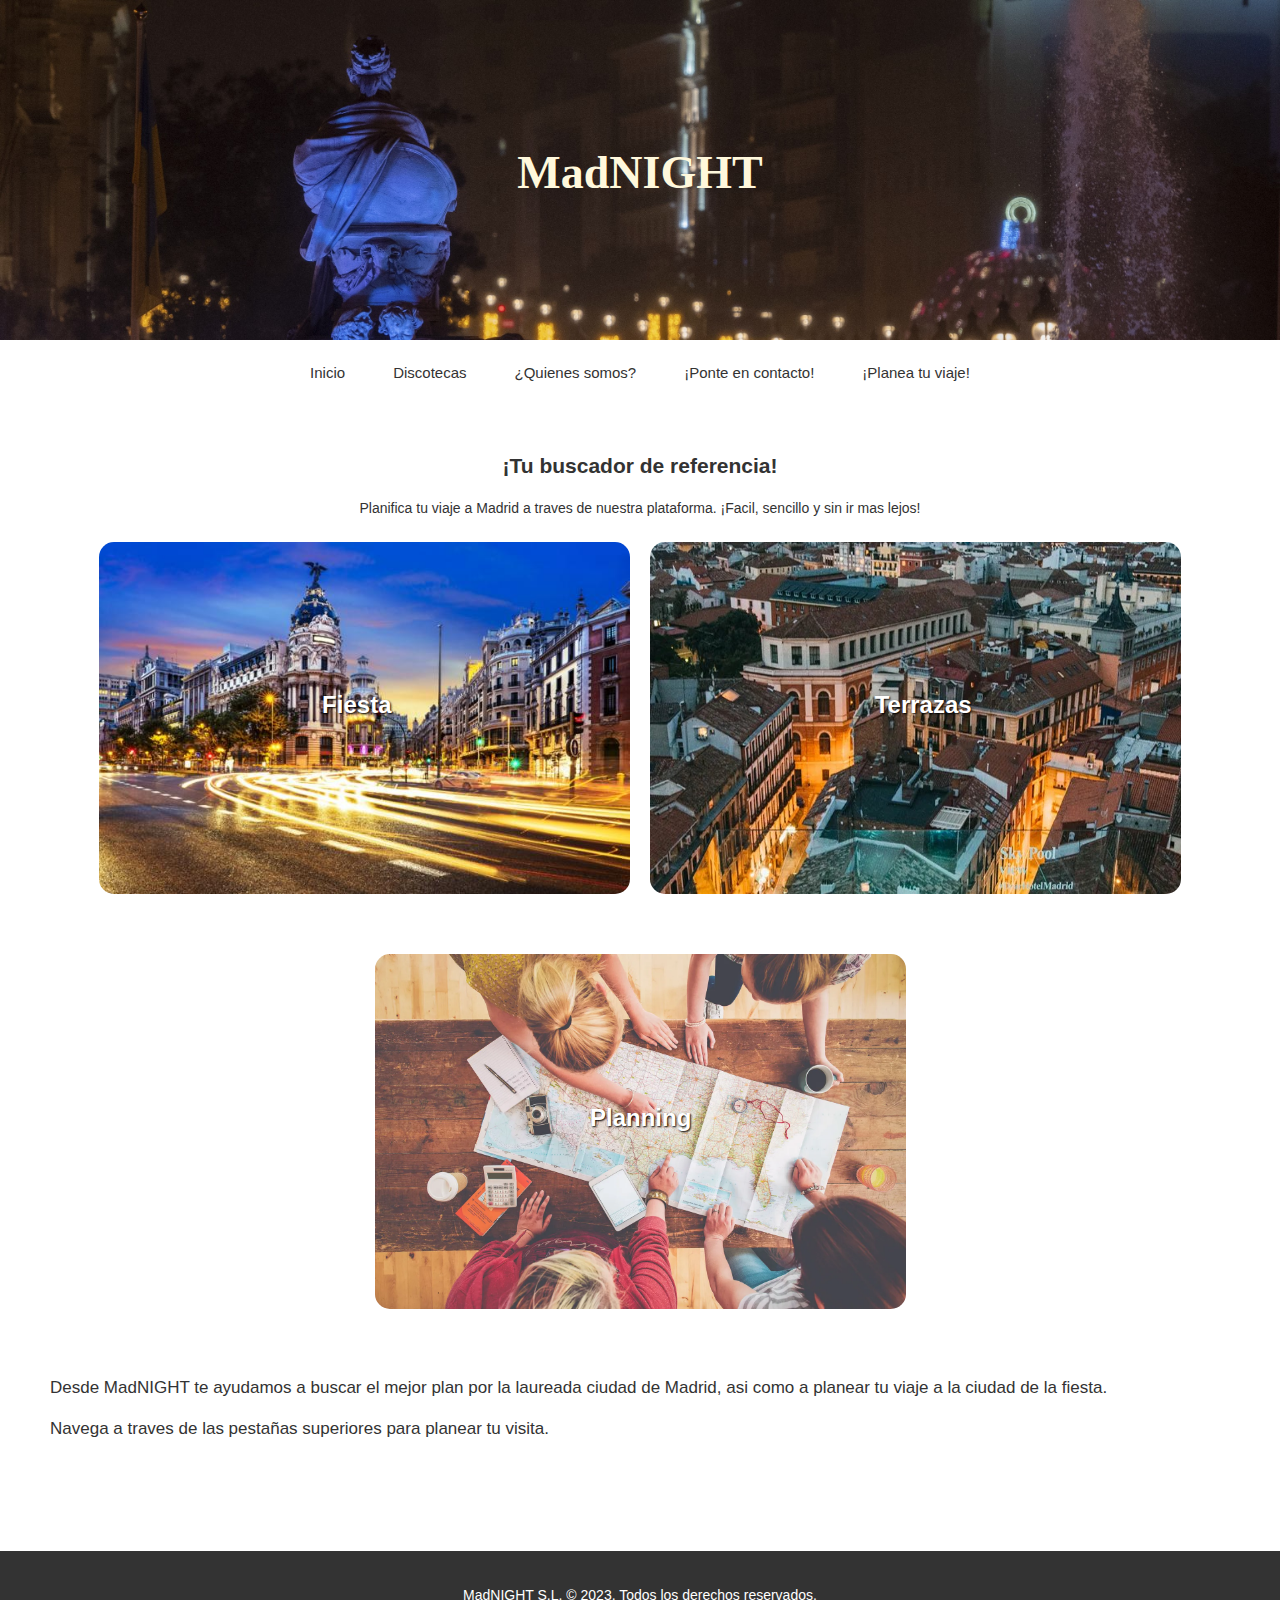
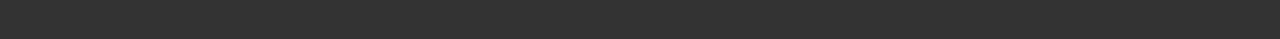
<file: index.html>
<!DOCTYPE html>
<html>
  <head>
    <title>MadNIGHT</title>
    <link rel="stylesheet" type="text/css" href="styles.css">
    <script src="script.js"></script>
  </head>
  <body>
    <header>
      <div class="image">
        <img src="noche1.jpg">
        <div class="image-title">
          <h1>MadNIGHT</h1>
        </div>
      </div>
    </header>
    <nav class="main_menu" >
      <ul>
        <li><a href="index.html">Inicio</a></li>
        <li><a href="discotecas.html">Discotecas</a></li>
        <li><a href="aboutus.html">¿Quienes somos?</a></li>
        <li><a href="contactus.html">¡Ponte en contacto!</a></li>
        <li><a href="planning.html">¡Planea tu viaje!</a></li>
      </ul>
    </nav>
    <div id="bienvenida">
      <main>
        <div class="cuerpo_ppal">
          <div class="texto_main">
            <h2>¡Tu buscador de referencia!</h2>
            <p>Planifica tu viaje a Madrid a traves de nuestra plataforma. ¡Facil, sencillo y sin ir mas lejos!</p>
          </div>
          <div class="zona_imagenes">
            <img src="noche2.jpg"><a href="discotecas.html"><h3 id="img1">Fiesta</h3></a>
            <img src="terraza.jpg"><a href="terrazas.html"><h3 id="img2">Terrazas</h3></a>
          </div>
          <br>
          <br>
          <div class="zona_imagenes">
            <img src="planning.png"><a href="planning.html"><h3 id="img7">Planning</h3></a>
          </div>

          <br>
          <br>
          <div class="texto2">
            <p>Desde MadNIGHT te ayudamos a buscar el mejor plan por la 
              laureada ciudad de Madrid, asi como a planear tu viaje a la ciudad de la fiesta. 
            </p>
            <p>
              Navega a traves de las pestañas superiores para planear tu visita.  
            </p>
          </div>
        </div>
      </main>
    </div>
    <br>
    <br>
    <br>
    <footer>
      <div class="content">
        <p>MadNIGHT S.L.  © 2023. Todos los derechos reservados.</p>
      </div>
    </footer>
  </body>
</html>
</file>
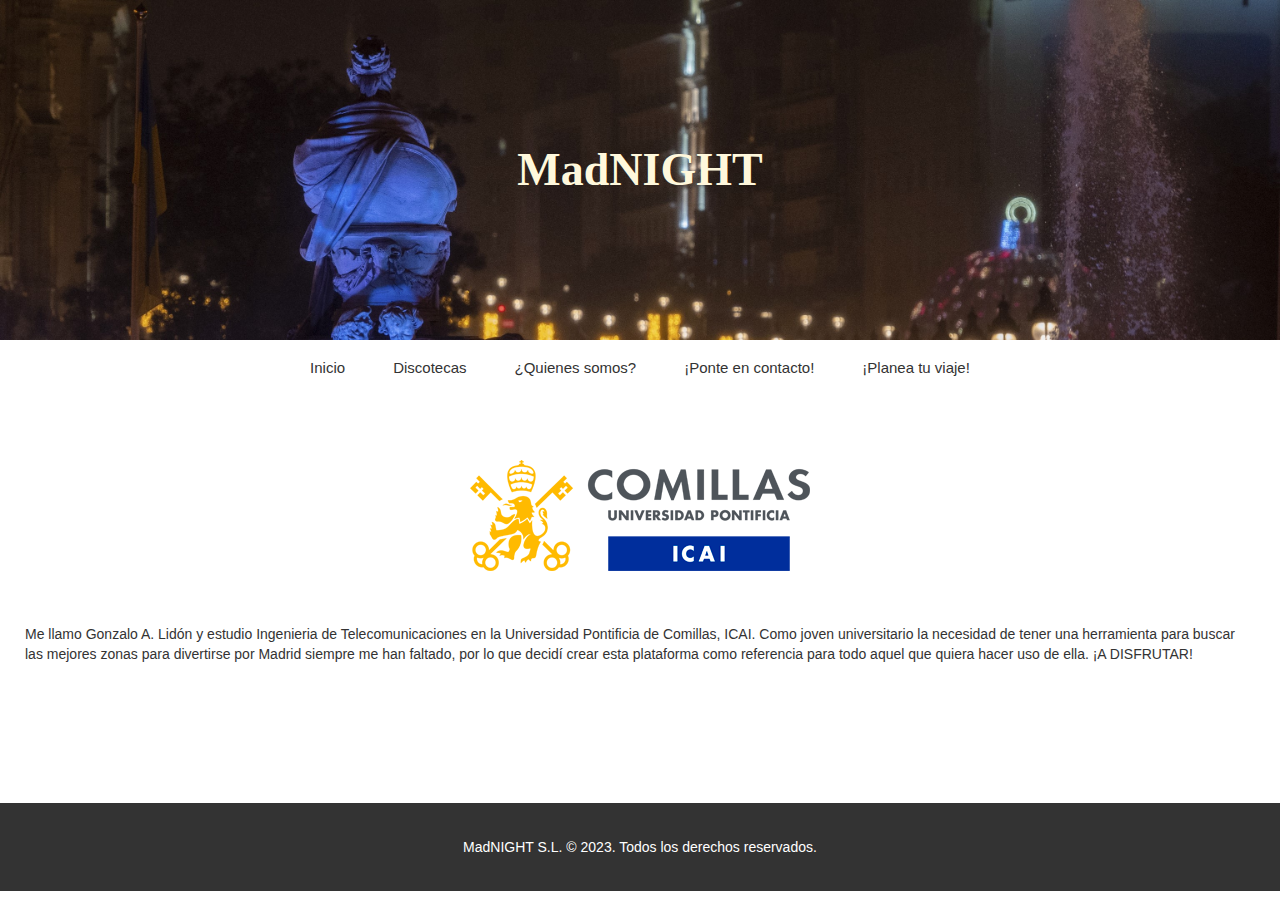
<file: aboutus.html>
<html>
  <head>
    <title>MadNIGHT</title>
    <link rel="stylesheet" type="text/css" href="styles.css">
    <script src="script.js"></script>
  </head>
  <body>
    <header>
      <div class="image">
        <img src="noche1.jpg">
        <div class="image-title">
          <h1>MadNIGHT</h1>
        </div>
      </div>
    </header>
    <nav class="main_menu" >
      <ul>
        <li><a href="index.html">Inicio</a></li>
        <li><a href="discotecas.html">Discotecas</a></li>
        <li><a href="aboutus.html">¿Quienes somos?</a></li>
        <li><a href="contactus.html">¡Ponte en contacto!</a></li>
        <li><a href="planning.html">¡Planea tu viaje!</a></li>
      </ul>
    </nav>
    <main class="disco">
        <div class="texto_main"><img src="icai.png"></div>
        <div class="main">
            <p>Me llamo Gonzalo A. Lidón y estudio Ingenieria de Telecomunicaciones en la Universidad Pontificia de Comillas, ICAI. Como joven universitario 
                la necesidad de tener una herramienta para buscar las mejores zonas para divertirse por Madrid
                siempre me han faltado, por lo que decidí crear esta plataforma como referencia para todo aquel que quiera
                hacer uso de ella. ¡A DISFRUTAR!
            </p>
            
            <br>

            <br>
            <br>
        
            <br>
            <br>
          </main>

            <footer>
              <div class="content">
                <p>MadNIGHT S.L.  © 2023. Todos los derechos reservados.</p>
              </div>
            </footer>
        </div>
  </body>
</html>
</file>
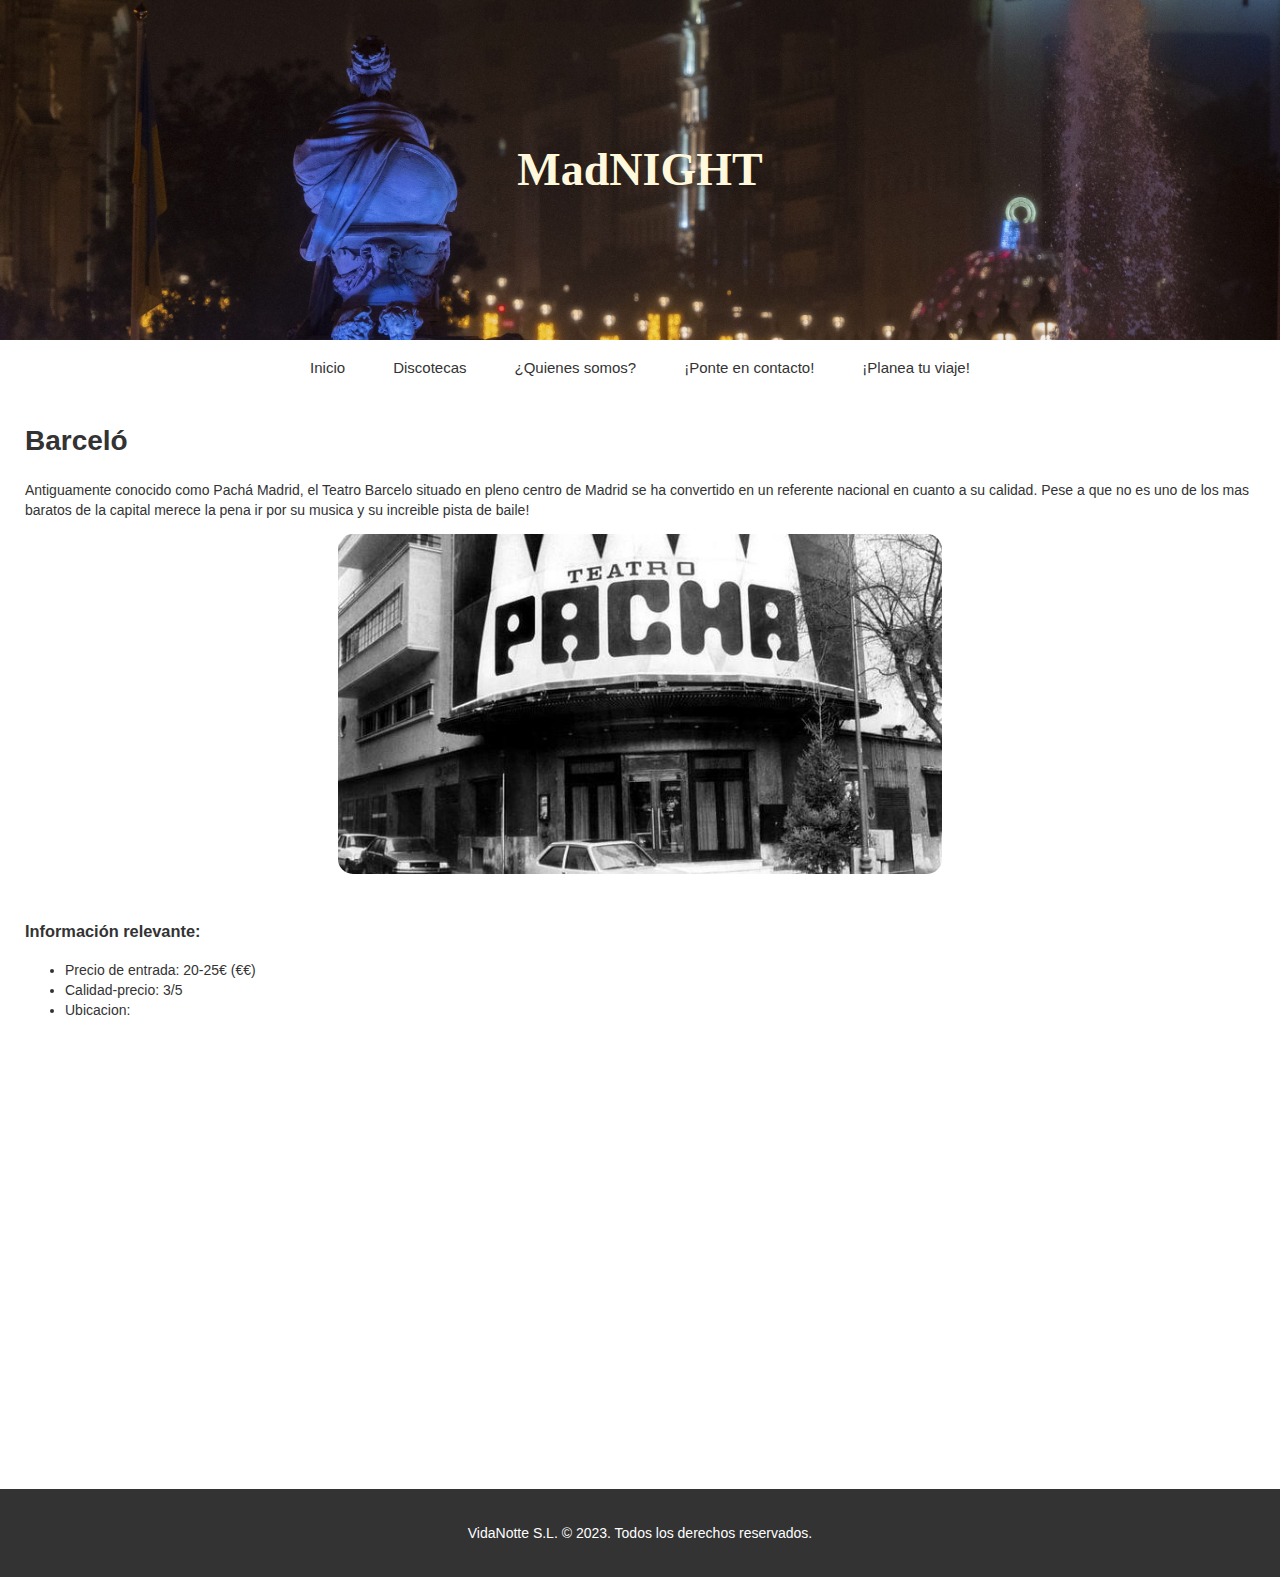
<file: barcelo.html>
<html>
  <head>
    <title>MadNIGHT</title>
    <link rel="stylesheet" type="text/css" href="styles.css">
    <script src="script.js"></script>
  </head>
  <body>
    <header>
      <div class="image">
        <img src="noche1.jpg">
        <div class="image-title">
          <h1>MadNIGHT</h1>
        </div>
      </div>
    </header>
    <nav class="main_menu" >
      <ul>
        <li><a href="index.html">Inicio</a></li>
        <li><a href="discotecas.html">Discotecas</a></li>
        <li><a href="aboutus.html">¿Quienes somos?</a></li>
        <li><a href="contactus.html">¡Ponte en contacto!</a></li>
        <li><a href="planning.html">¡Planea tu viaje!</a></li>
      </ul>
    </nav>
    <main class="disco">
        <h1 id="barcelo">Barceló</h1>
        <div class="main">
            <p>Antiguamente conocido como Pachá Madrid, el Teatro Barcelo situado en pleno centro de Madrid
                se ha convertido en un referente nacional en cuanto a su calidad. Pese a que no es uno de los mas
                baratos de la capital merece la pena ir por su musica y su increible pista de baile!
            </p>
            <div class="texto_main"><img src="pacha.jpg"></div>
            <br>
            <h3>Información relevante:</h3>
            <ul>
                <li>Precio de entrada: 20-25€ (€€)</li>
                <li>Calidad-precio: 3/5</li>
                <li>Ubicacion:</li>
            </ul>
            <iframe src="https://www.google.com/maps/embed?pb=!1m18!1m12!1m3!1d2116.8249153500674!2d-3.7008780876147975!3d40.42688021018905!2m3!1f0!2f0!3f0!3m2!1i1024!2i768!4f13.1!3m3!1m2!1s0xd4228890c479503%3A0x7a731def889d4532!2sBarcel%C3%B3%20Theatre!5e0!3m2!1sen!2ses!4v1676812765055!5m2!1sen!2ses" width="400" height="300" style="border:0;" allowfullscreen="" loading="lazy" referrerpolicy="no-referrer-when-downgrade"></iframe>
        </div>
    </main>
    <br>
    <br>
    <br>
    <footer>
        <div class="content">
            <p>VidaNotte S.L.  © 2023. Todos los derechos reservados.</p>
        </div>
    </footer>
  </body>
</html>
</file>
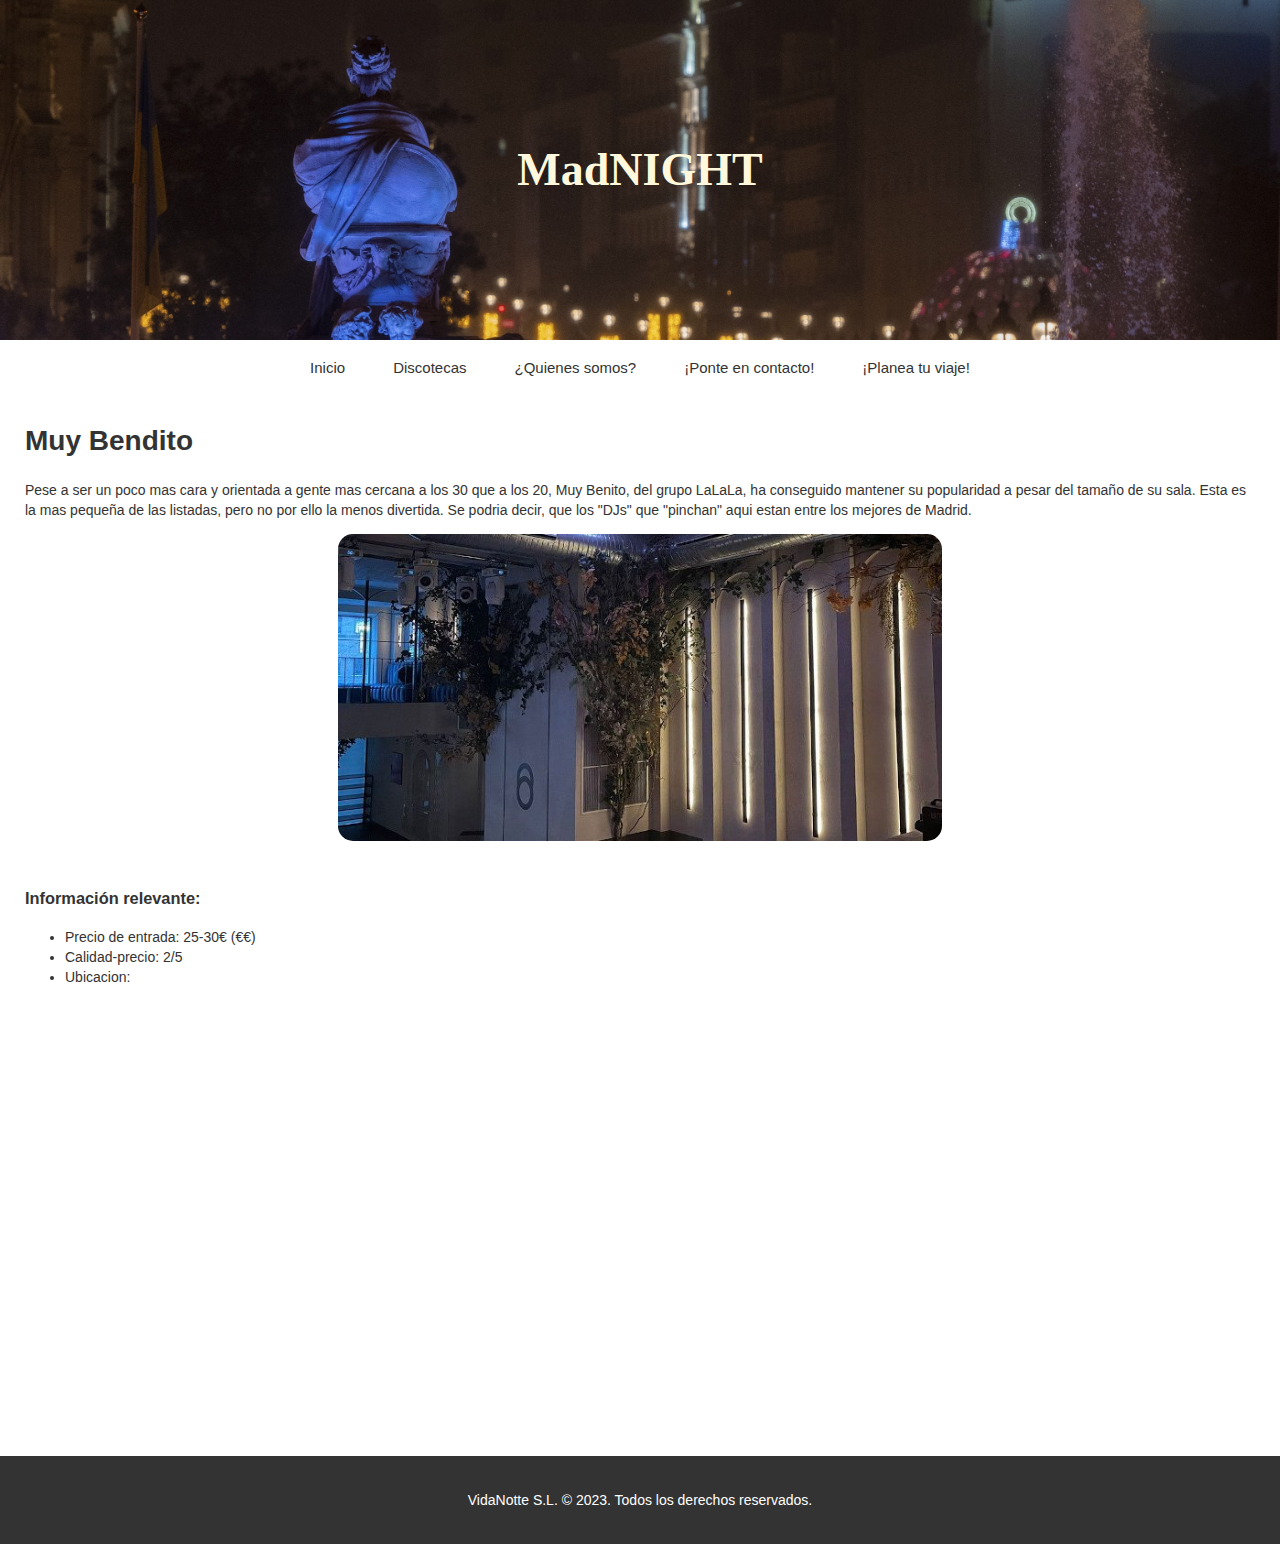
<file: bendito.html>
<html>
  <head>
    <title>MadNIGHT</title>
    <link rel="stylesheet" type="text/css" href="styles.css">
    <script src="script.js"></script>
  </head>
  <body>
    <header>
      <div class="image">
        <img src="noche1.jpg">
        <div class="image-title">
          <h1>MadNIGHT</h1>
        </div>
      </div>
    </header>
    <nav class="main_menu" >
      <ul>
        <li><a href="index.html">Inicio</a></li>
        <li><a href="discotecas.html">Discotecas</a></li>
        <li><a href="aboutus.html">¿Quienes somos?</a></li>
        <li><a href="contactus.html">¡Ponte en contacto!</a></li>
        <li><a href="planning.html">¡Planea tu viaje!</a></li>
      </ul>
    </nav>
    <main class="disco">
        <h1 id="barcelo">Muy Bendito</h1>
        <div class="main">
            <p>Pese a ser un poco mas cara y orientada a gente mas cercana a los 30 que a los 20, 
                Muy Benito, del grupo LaLaLa, ha conseguido mantener su popularidad a pesar del tamaño de su sala.
                Esta es la mas pequeña de las listadas, pero no por ello la menos divertida. Se podria decir, que
                los "DJs" que "pinchan" aqui estan entre los mejores de Madrid.
            </p>
            <div class="texto_main"><img src="bendito2.jpg"></div>
            <br>
            <h3>Información relevante:</h3>
            <ul>
                <li>Precio de entrada: 25-30€ (€€)</li>
                <li>Calidad-precio: 2/5</li>
                <li>Ubicacion:</li>
            </ul>
            <iframe src="https://www.google.com/maps/embed?pb=!1m18!1m12!1m3!1d3036.918640681306!2d-3.683189573261282!3d40.432800413356475!2m3!1f0!2f0!3f0!3m2!1i1024!2i768!4f13.1!3m3!1m2!1s0xd4229b7bafb9609%3A0x5e6b7299c10743f6!2sMuy%20Bendito!5e0!3m2!1sen!2ses!4v1676820484685!5m2!1sen!2ses" width="400" height="300" style="border:0;" allowfullscreen="" loading="lazy" referrerpolicy="no-referrer-when-downgrade"></iframe>
        </div>
    </main>
    <br>
    <br>
    <br>
    <footer>
        <div class="content">
            <p>VidaNotte S.L.  © 2023. Todos los derechos reservados.</p>
        </div>
    </footer>
  </body>
</html>
</file>
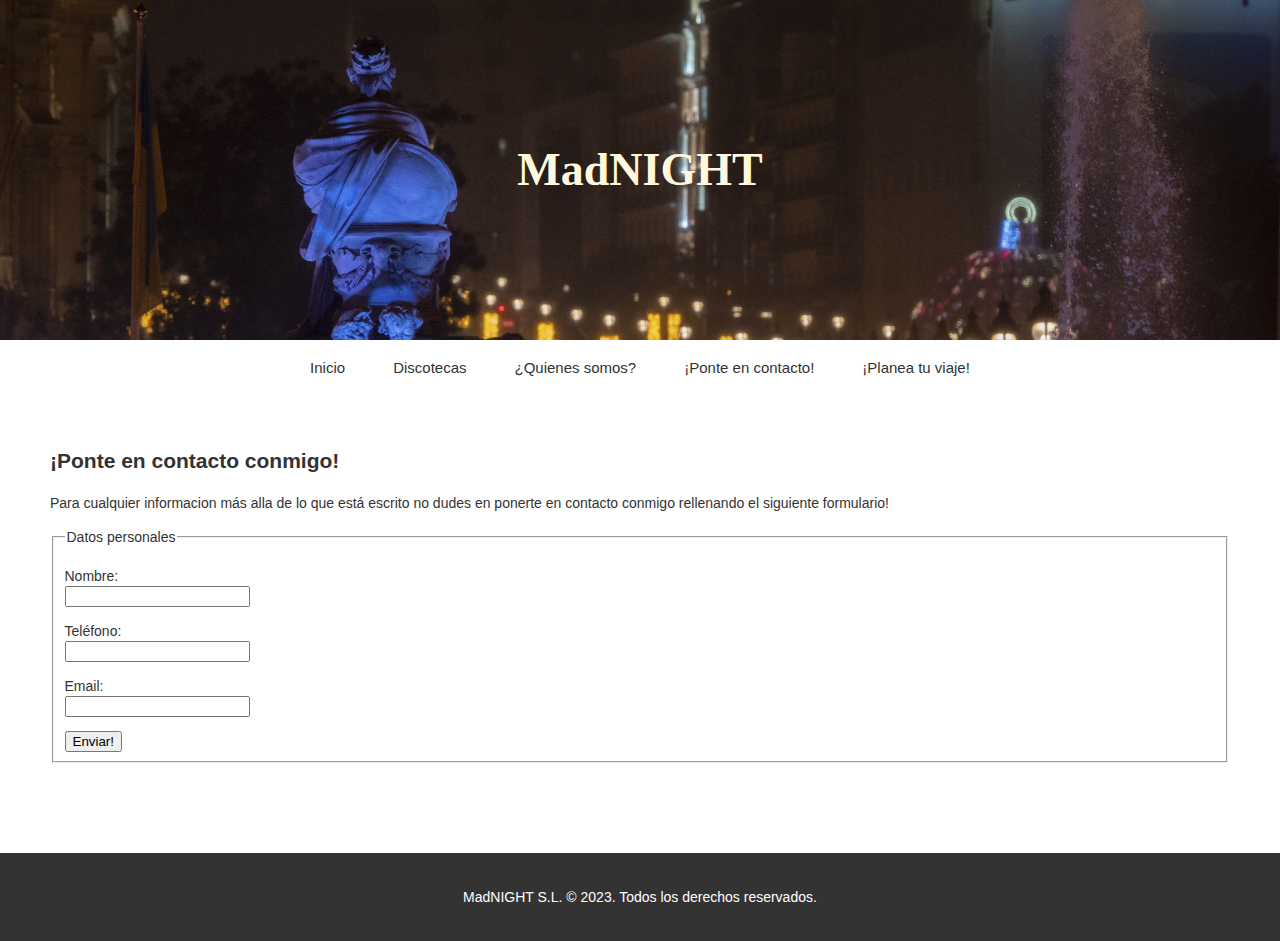
<file: contactus.html>
<html>
  <head>
    <title>MadNIGHT</title>
    <link rel="stylesheet" type="text/css" href="styles.css">
    <script src="script.js"></script>
  </head>
  <body>
    <header>
      <div class="image">
        <img src="noche1.jpg">
        <div class="image-title">
          <h1>MadNIGHT</h1>
        </div>
      </div>
    </header>
    <nav class="main_menu" >
      <ul>
        <li><a href="index.html">Inicio</a></li>
        <li><a href="discotecas.html">Discotecas</a></li>
        <li><a href="aboutus.html">¿Quienes somos?</a></li>
        <li><a href="contactus.html">¡Ponte en contacto!</a></li>
        <li><a href="planning.html">¡Planea tu viaje!</a></li>
      </ul>
    </nav>
    <main>
        <div class="cuerpo_ppal">
            <h2>¡Ponte en contacto conmigo!</h2>
            <p>Para cualquier informacion más alla de lo que está escrito no dudes en ponerte en contacto conmigo rellenando el siguiente formulario!</p>
        <form action="gracias.html" method="get o post">
            <fieldset>
            <legend>Datos personales</legend>
            <p>
            <label for="name_id">Nombre:</label><br>
            <input type="text" id="fname" name="fname" required><br>
            </p>
            <p>
            <label for="phone_id">Teléfono:</label><br>
            <input type="number" required>
            </p>
            <p>
            <label for="email_id">Email:</label><br>
            <input type="email" required>
            </p>
            <input type="submit" value="Enviar!" />
            </fieldset>
        </form>
    </div>
</main>
  </body>
  <br>
  <br>
  <footer>
    <div class="content">
      <p>MadNIGHT S.L.  © 2023. Todos los derechos reservados.</p>
    </div>
  </footer>
</html>
</file>
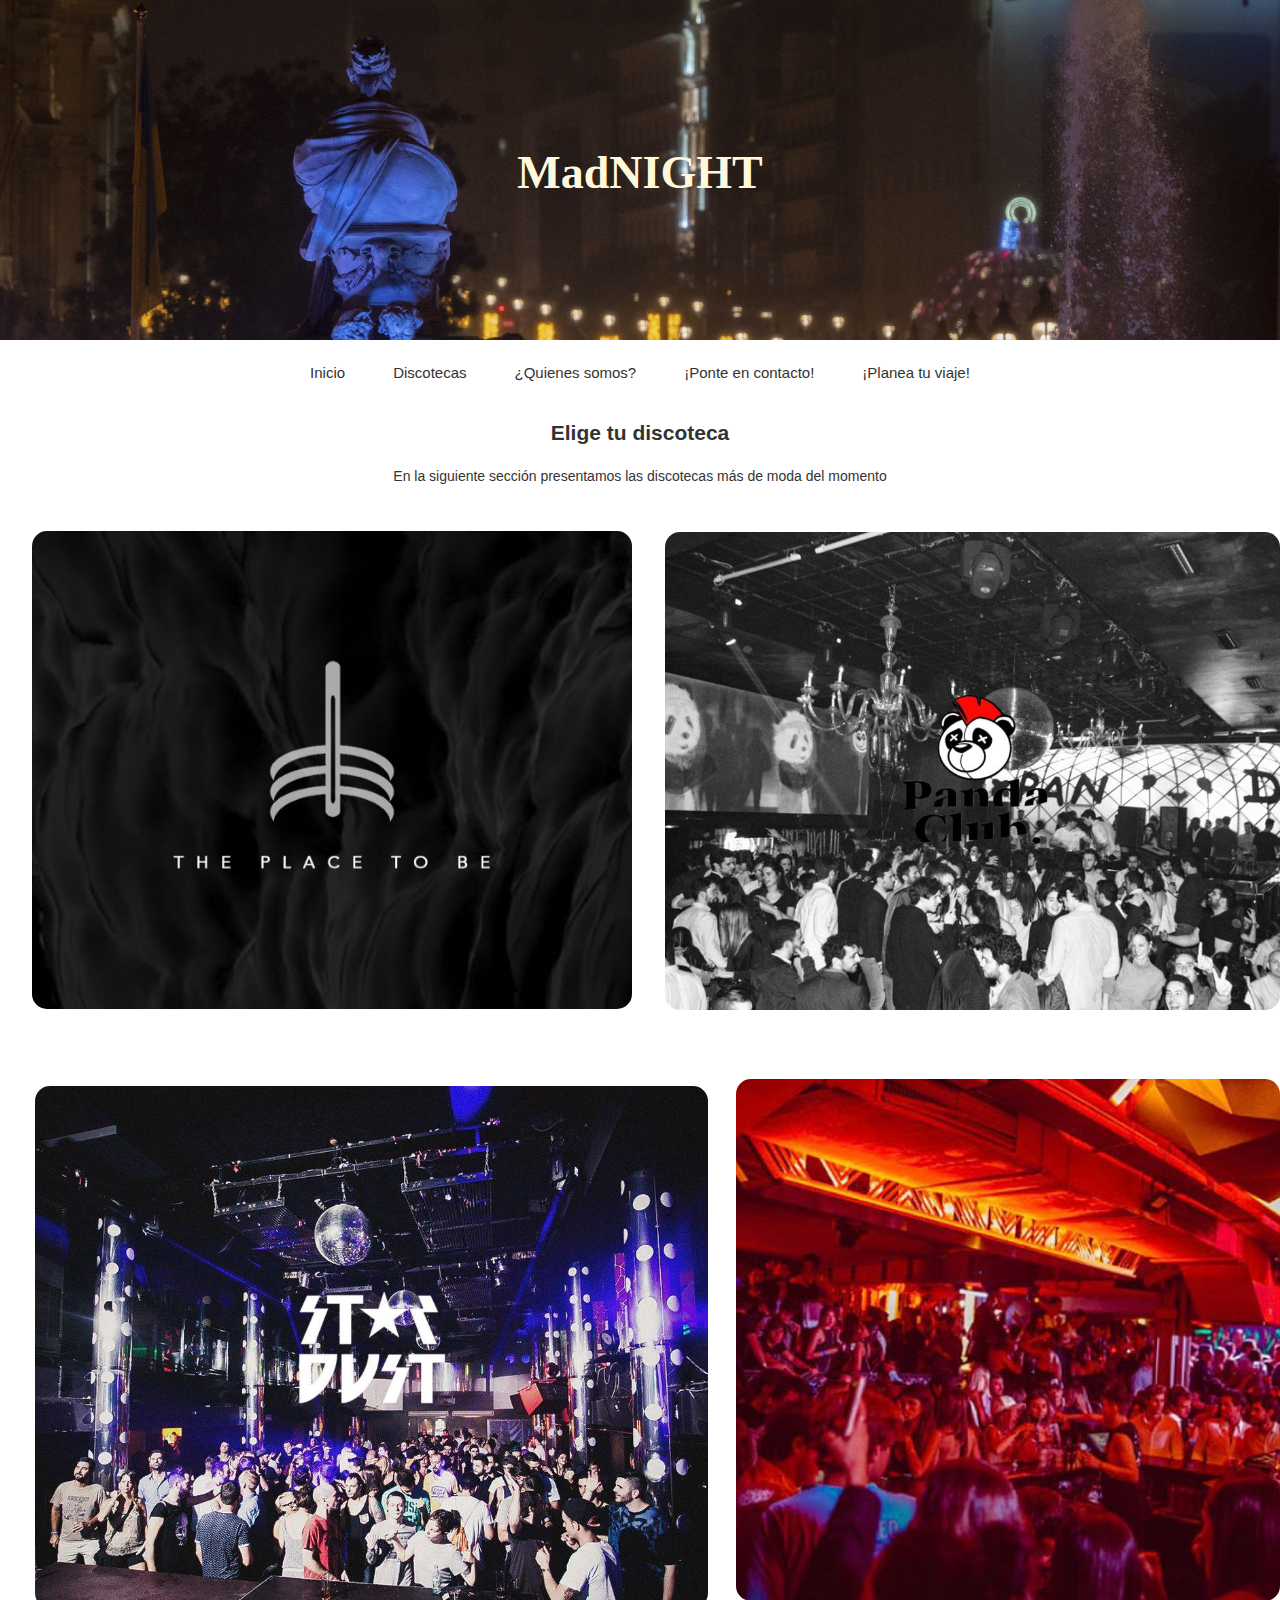
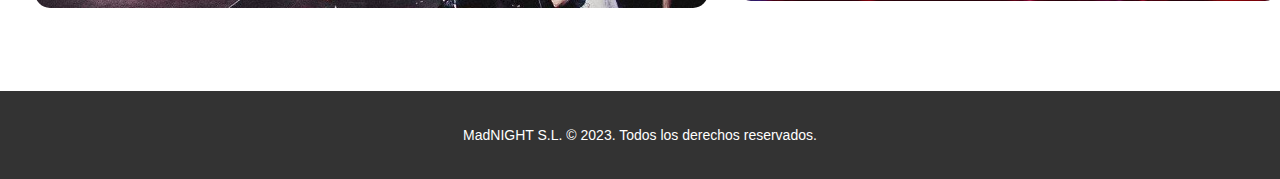
<file: discotecas.html>
<!DOCTYPE html>
<html>
  <head>
    <title>MadNIGHT</title>
    <link rel="stylesheet" type="text/css" href="styles.css">
    <script src="script.js"></script>
  </head>
  <body>
    <header>
      <div class="image">
        <img src="noche1.jpg">
        <div class="image-title">
          <h1>MadNIGHT</h1>
        </div>
      </div>
    </header>
    <nav class="main_menu" >
      <ul>
        <li><a href="index.html">Inicio</a></li>
        <li><a href="discotecas.html">Discotecas</a></li>
        <li><a href="aboutus.html">¿Quienes somos?</a></li>
        <li><a href="contactus.html">¡Ponte en contacto!</a></li>
        <li><a href="planning.html">¡Planea tu viaje!</a></li>
      </ul>
    </nav>
    <main>
        <div class="texto_main">
            <h2>Elige tu discoteca</h2>
            <p>En la siguiente sección presentamos las discotecas más
                de moda del momento
            </p>
        </div>
        <div id="1" class="zona_imagenes_1">
          <a href="barcelo.html"><img src="barcelo.jpg"></a>
          <a href="panda.html"><img src="panda.jpg"></a>
        </div>
        <br>
        <div id="2" class="zona_imagenes_1">
          <a href="bendito.html"><img src="bendito.jpg"></a>
          <a href="liberty.html"><img src="liberty.jpg"></a>
        </div>
        <br>
        <br>
        <br>
      </main>
    <footer>
        <div class="content">
            <p>MadNIGHT S.L.  © 2023. Todos los derechos reservados.</p>
        </div>
        </footer>
    
  </body>
</html>
</file>
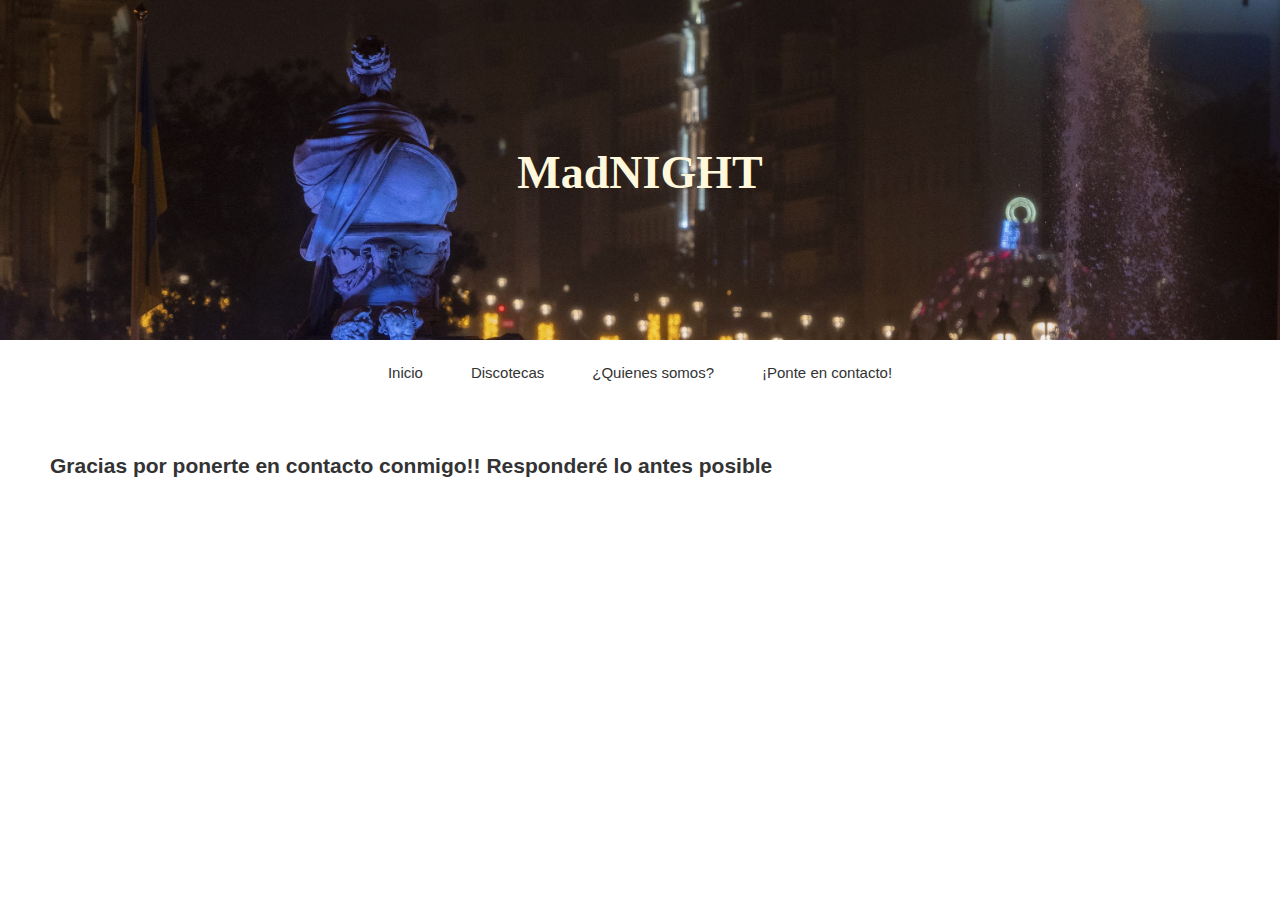
<file: gracias.html>
<!DOCTYPE html>
<html>
  <head>
    <title>MadNIGHT</title>
    <link rel="stylesheet" type="text/css" href="styles.css">
  </head>
  <body>
    <header>
      <div class="image">
        <img src="noche1.jpg">
        <div class="image-title">
          <h1>MadNIGHT</h1>
        </div>
      </div>
    </header>
    <nav class="main_menu" >
      <ul>
        <li><a href="index.html">Inicio</a></li>
        <li><a href="discotecas.html">Discotecas</a></li>
        <li><a href="aboutus.html">¿Quienes somos?</a></li>
        <li><a href="contactus.html">¡Ponte en contacto!</a></li>
      </ul>
    </nav>
    <div class="cuerpo_ppal">
        <h2>Gracias por ponerte en contacto conmigo!! Responderé lo antes posible</h2>
    </div>
  </body>
</html>
</file>
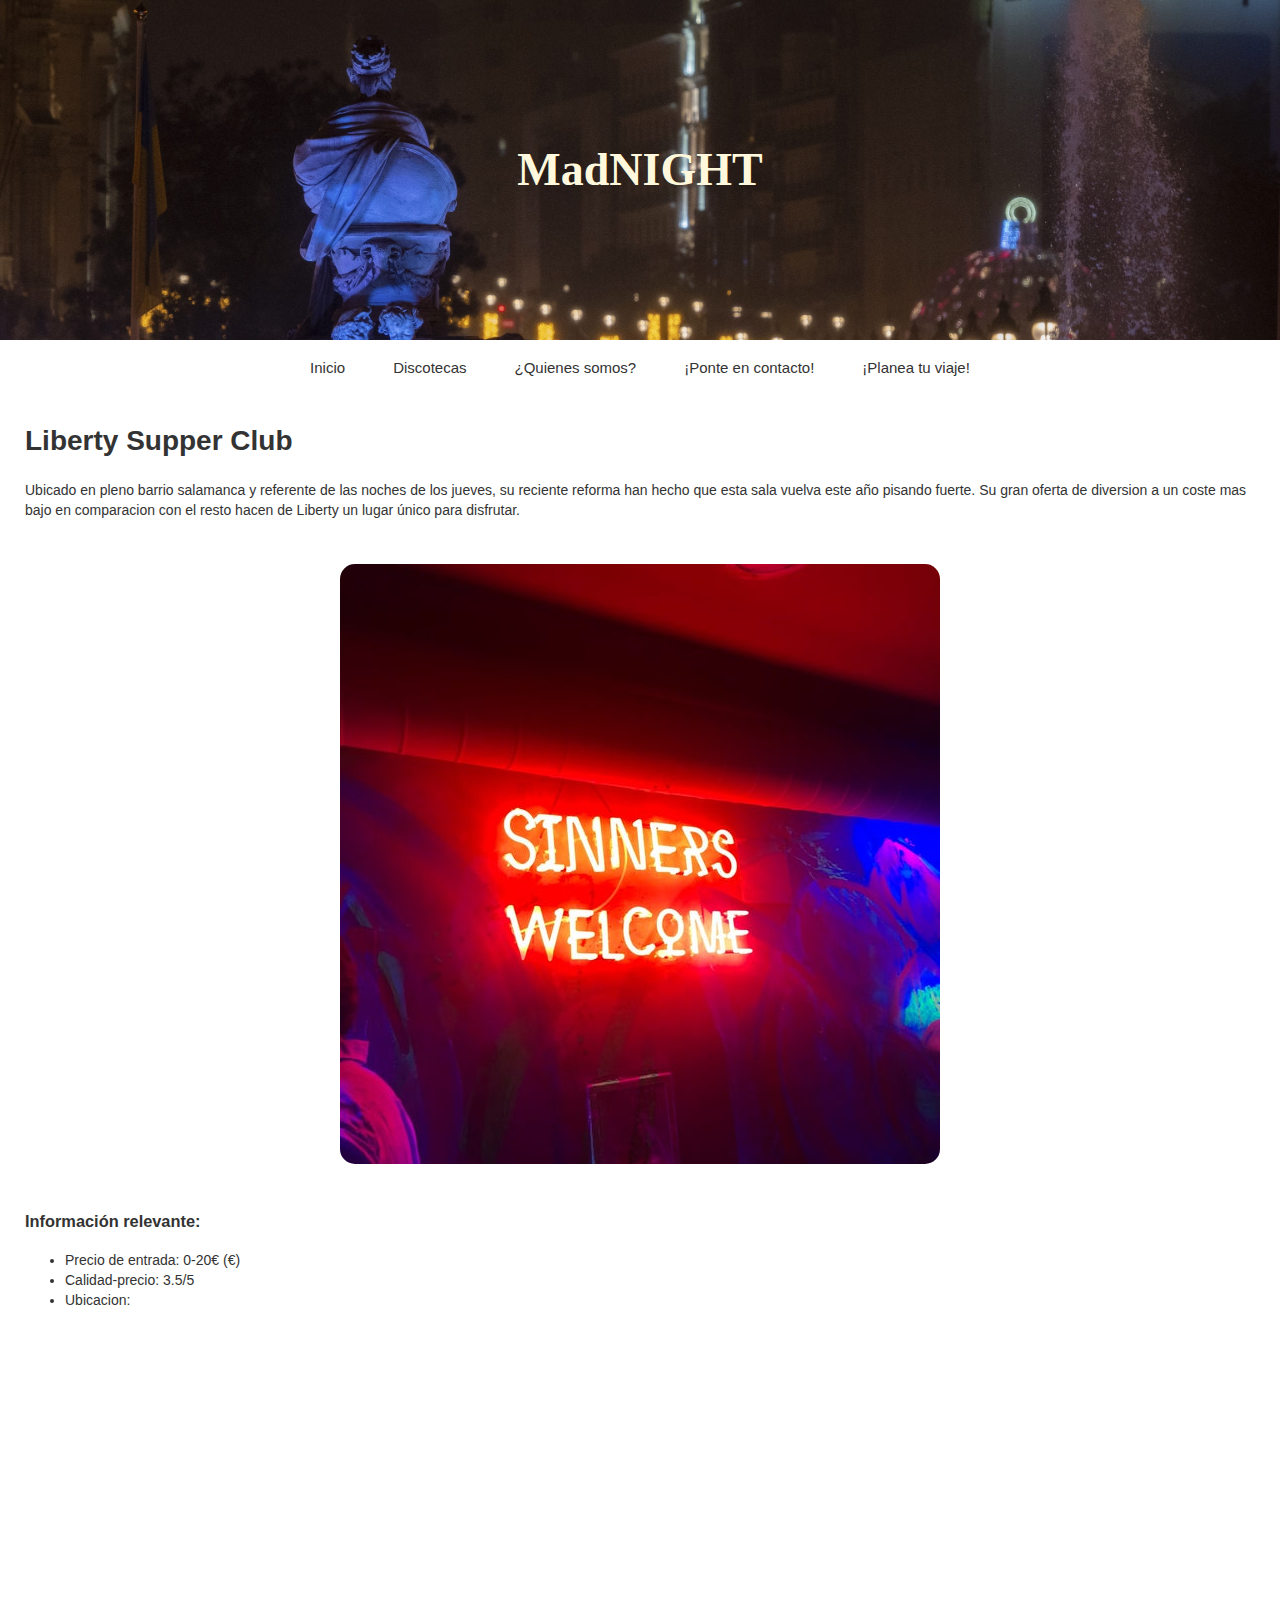
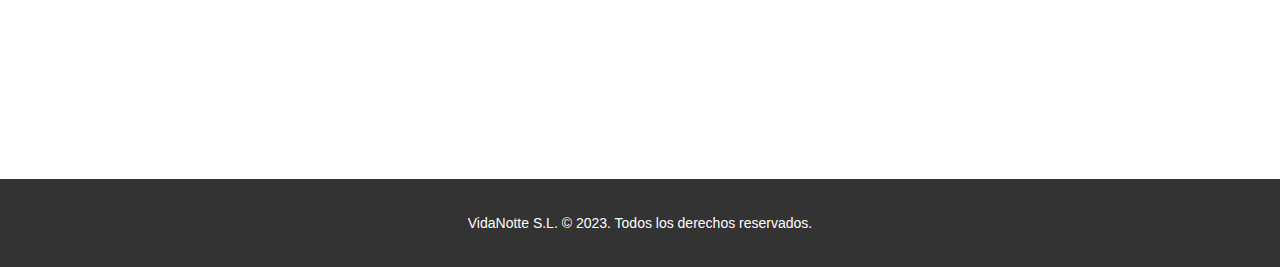
<file: liberty.html>
<html>
  <head>
    <title>MadNIGHT</title>
    <link rel="stylesheet" type="text/css" href="styles.css">
    <script src="script.js"></script>
  </head>
  <body>
    <header>
      <div class="image">
        <img src="noche1.jpg">
        <div class="image-title">
          <h1>MadNIGHT</h1>
        </div>
      </div>
    </header>
    <nav class="main_menu" >
      <ul>
        <li><a href="index.html">Inicio</a></li>
        <li><a href="discotecas.html">Discotecas</a></li>
        <li><a href="aboutus.html">¿Quienes somos?</a></li>
        <li><a href="contactus.html">¡Ponte en contacto!</a></li>
        <li><a href="planning.html">¡Planea tu viaje!</a></li>
      </ul>
    </nav>
    <main class="disco">
        <h1 id="liberty">Liberty Supper Club</h1>
        <div class="main">
            <p>Ubicado en pleno barrio salamanca y referente de las noches de los jueves, 
                su reciente reforma han hecho que esta sala vuelva este año pisando fuerte. Su gran oferta
                de diversion a un coste mas bajo en comparacion con el resto hacen de Liberty un lugar único para disfrutar.
            </p>
            <br>
            <div class="texto_main"><img src="liberty2.jpg"></div>
            <br>
            <h3>Información relevante:</h3>
            <ul>
                <li>Precio de entrada: 0-20€ (€)</li>
                <li>Calidad-precio: 3.5/5</li>
                <li>Ubicacion:</li>
            </ul>
            <iframe src="https://www.google.com/maps/embed?pb=!1m18!1m12!1m3!1d24297.544226675767!2d-3.7107038765727065!3d40.42672446902256!2m3!1f0!2f0!3f0!3m2!1i1024!2i768!4f13.1!3m3!1m2!1s0xd4228bf6ac5ff01%3A0x9460e8ddb39f07ab!2sLiberty%20Supper%20Club!5e0!3m2!1sen!2ses!4v1676818231956!5m2!1sen!2ses" width="400" height="300" style="border:0;" allowfullscreen="" loading="lazy" referrerpolicy="no-referrer-when-downgrade"></iframe>
        </div>
    </main>
    <br>
    <br>
    <br>
    <footer>
        <div class="content">
            <p>VidaNotte S.L.  © 2023. Todos los derechos reservados.</p>
        </div>
    </footer>
  </body>
</html>
</file>
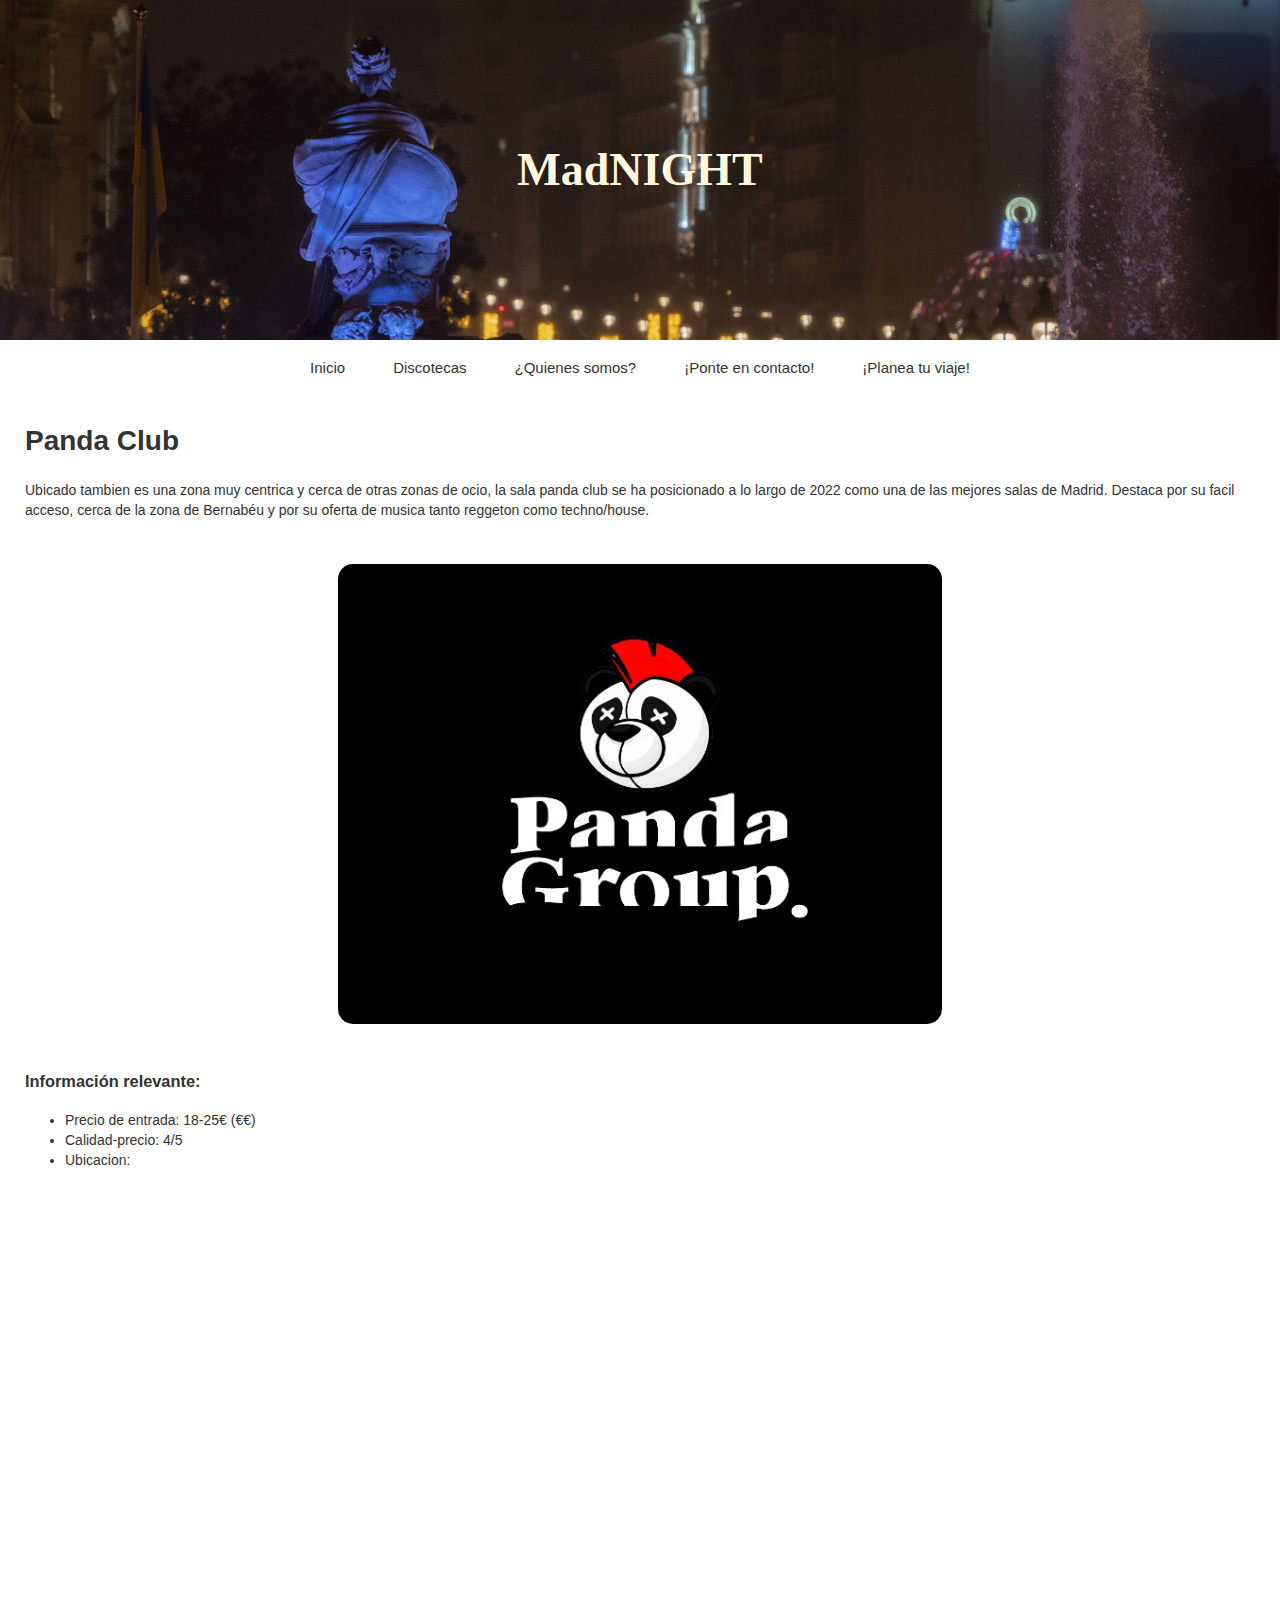
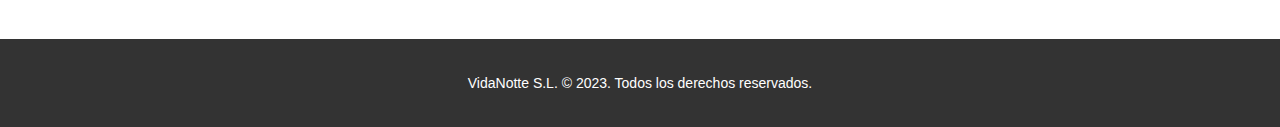
<file: panda.html>
<html>
  <head>
    <title>MadNIGHT</title>
    <link rel="stylesheet" type="text/css" href="styles.css">
    <script src="script.js"></script>
  </head>
  <body>
    <header>
      <div class="image">
        <img src="noche1.jpg">
        <div class="image-title">
          <h1>MadNIGHT</h1>
        </div>
      </div>
    </header>
    <nav class="main_menu" >
      <ul>
        <li><a href="index.html">Inicio</a></li>
        <li><a href="discotecas.html">Discotecas</a></li>
        <li><a href="aboutus.html">¿Quienes somos?</a></li>
        <li><a href="contactus.html">¡Ponte en contacto!</a></li>
        <li><a href="planning.html">¡Planea tu viaje!</a></li>
      </ul>
    </nav>
    <main class="disco">
        <h1 id="barcelo">Panda Club</h1>
        <div class="main">
            <p>Ubicado tambien es una zona muy centrica y cerca de otras zonas de ocio, la sala panda club se ha posicionado
                a lo largo de 2022 como una de las mejores salas de Madrid. Destaca por su facil acceso, cerca de la 
                zona de Bernabéu y por su oferta de musica tanto reggeton como techno/house.
            </p>
            <br>
            <div class="texto_main"><img src="panda2.jpg"></div>
            <br>
            <h3>Información relevante:</h3>
            <ul>
                <li>Precio de entrada: 18-25€ (€€)</li>
                <li>Calidad-precio: 4/5</li>
                <li>Ubicacion:</li>
            </ul>
            <iframe src="https://www.google.com/maps/embed?pb=!1m18!1m12!1m3!1d3036.22481025914!2d-3.698171284855848!3d40.4481609793615!2m3!1f0!2f0!3f0!3m2!1i1024!2i768!4f13.1!3m3!1m2!1s0xd4229fa3cf59ea1%3A0x787f6ae80a92980f!2sPanda%20Club%20Madrid!5e0!3m2!1sen!2ses!4v1676817526492!5m2!1sen!2ses" width="400" height="300" style="border:0;" allowfullscreen="" loading="lazy" referrerpolicy="no-referrer-when-downgrade"></iframe>
        </div>
    </main>
    <br>
    <br>
    <br>
    <footer>
        <div class="content">
            <p>VidaNotte S.L.  © 2023. Todos los derechos reservados.</p>
        </div>
    </footer>
  </body>
</html>
</file>
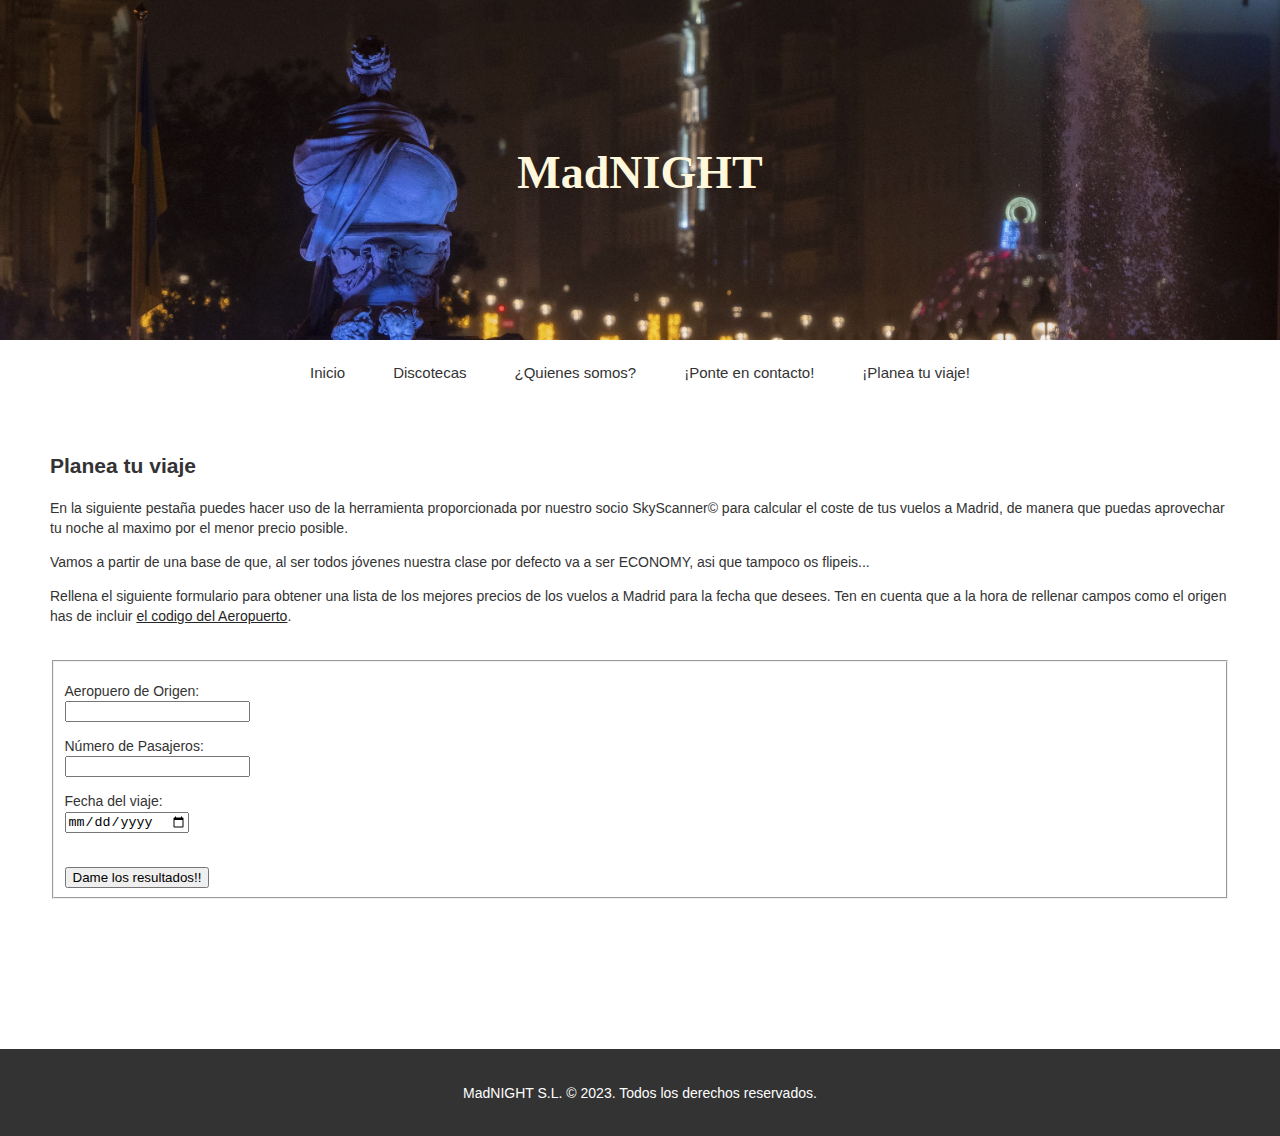
<file: planning.html>
<!DOCTYPE html>
<html>

<head>
  <title>MadNIGHT</title>
  <link rel="stylesheet" type="text/css" href="styles.css">
  <script src="script.js"></script>
</head>

<body>
  <header>
    <div class="image">
      <img src="noche1.jpg">
      <div class="image-title">
        <h1>MadNIGHT</h1>
      </div>
    </div>
  </header>
  <nav class="main_menu">
    <ul>
      <li><a href="index.html">Inicio</a></li>
      <li><a href="discotecas.html">Discotecas</a></li>
      <li><a href="aboutus.html">¿Quienes somos?</a></li>
      <li><a href="contactus.html">¡Ponte en contacto!</a></li>
      <li><a href="planning.html">¡Planea tu viaje!</a></li>
    </ul>
  </nav>
  <main>
    <div class="cuerpo_ppal">
      <div class="texto_plan">
        <h2>Planea tu viaje</h2>
        <p>En la siguiente pestaña puedes hacer uso de la herramienta proporcionada por nuestro socio SkyScanner© para
          calcular el coste de tus vuelos a Madrid, de manera que
          puedas aprovechar tu noche al maximo por el menor precio posible.
        </p>
        <p>Vamos a partir de una base de que, al ser todos jóvenes nuestra clase por defecto va a ser ECONOMY, asi que
          tampoco os flipeis...
        </p>
        <p>
          Rellena el siguiente formulario para obtener una lista de los mejores precios de los vuelos a
          Madrid para la fecha que desees. Ten en cuenta que a la hora de rellenar campos como el origen
          has de incluir <a id="IATA"
            target="_blank" href="https://es.wikipedia.org/wiki/Anexo:Aeropuertos_seg%C3%BAn_el_c%C3%B3digo_IATA">el codigo del
            Aeropuerto</a>.
        </p>
      </div>
      <br>
      <div>
        <form id="formulario">
          <fieldset>
            <p>
              <label for="origen">Aeropuero de Origen:</label><br>
              <input type="text" id="origen" name="fname" required><br>
            </p>
            <p>
              <label for="num_pasajeros">Número de Pasajeros:</label><br>
              <input id="num_pasajeros" type="number" required>
            </p>

            <p>
              <label for="fecha">Fecha del viaje:</label><br>
              <input id="fecha" type="date" required>
            </p>
            <br>
            <button type="submit" id="enviar" onclick=validarYActualizar(event)>Dame los resultados!!</button>
          </fieldset>
        </form>
      </div>
      <br>
      <br>
      <section id="resultados" style="display: none;">
        <h2>Resultados de la búsqueda</h2>
        <div id="titulo_origen"></div>
        <table>
          <thead>
            <tr>
              <th>Agencia</th>
              <th>Precio</th>
              <th>Link</th>
            </tr>
          </thead>
          <tbody id="tabla-resultados"></tbody>
        </table>
      </section>
      
    </div>
  </main>
  <br>
  <br>
  <br>
  <footer>
    <div class="content">
      <p>MadNIGHT S.L. © 2023. Todos los derechos reservados.</p>
    </div>
  </footer>
</body>

</html>
</file>
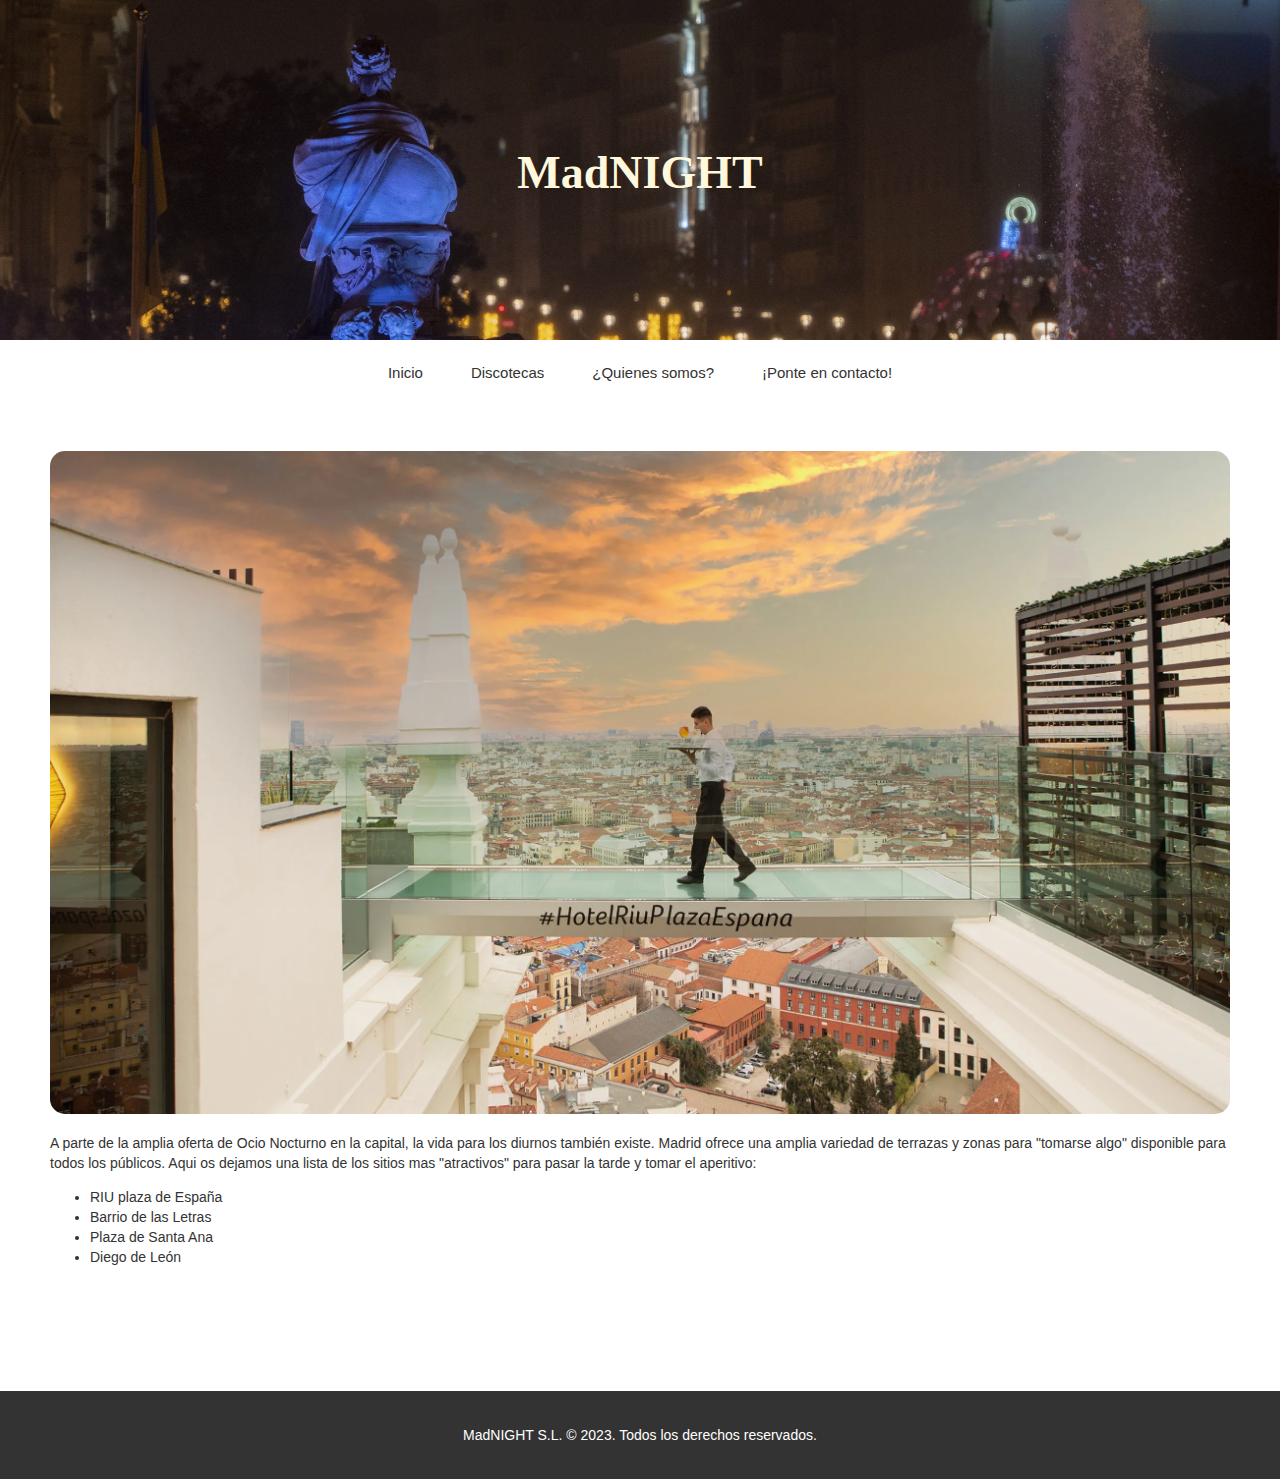
<file: terrazas.html>
<!DOCTYPE html>
<html>
  <head>
    <title>MadNIGHT</title>
    <link rel="stylesheet" type="text/css" href="styles.css">
  </head>
  <body>
    <header>
      <div class="image">
        <img src="noche1.jpg">
        <div class="image-title">
          <h1>MadNIGHT</h1>
        </div>
      </div>
    </header>
    <nav class="main_menu" >
      <ul>
        <li><a href="index.html">Inicio</a></li>
        <li><a href="discotecas.html">Discotecas</a></li>
        <li><a href="aboutus.html">¿Quienes somos?</a></li>
        <li><a href="contactus.html">¡Ponte en contacto!</a></li>
      </ul>
    </nav>
    <main>
        <div class="cuerpo_ppal">
            <div class="riu ">
                <img src="riu.jpg">
            </div>
          <div class="texto_2">
            <p>A parte de la amplia oferta de Ocio Nocturno en la capital, la vida para los diurnos también
                existe. Madrid ofrece una amplia variedad de terrazas y zonas para "tomarse algo" disponible para todos 
                los públicos. Aqui os dejamos una lista de los sitios mas "atractivos" para pasar la tarde y tomar el 
                aperitivo:
                <br>
            </p>
          </div>
          <div class="lista-terrazas"></div>
          <ul>
            <li>RIU plaza de España</li>
            <li>Barrio de las Letras</li>
            <li>Plaza de Santa Ana</li>
            <li>Diego de León</li>
          </ul>
          <br>
          <br>
          <br>
        </div>
      </main>
    <footer>
        <div class="content">
          <p>MadNIGHT S.L.  © 2023. Todos los derechos reservados.</p>
        </div>
      </footer>
</file>
<file: styles.css>
body {
  font-family: "Helvetica Neue",Helvetica,Arial,sans-serif;
  font-size: 14px;
  line-height: 1.42857143;
  color: #333;
  background-color: #fff;
  background-size: cover;
  margin: 0;
}


/*PARTE MENU E IMAGEN SUPERIOR*/
header h1{
  font-family: fantasy;
  font-size: 46px;
  color: cornsilk;
}

.image {
  position: relative;
}

.image img {
  margin: 0;
  width: 100%;
  size: 10px;
  background-size: cover;
}

.image-title {
  font-family: 'Gill Sans', 'Gill Sans MT', Calibri, 'Trebuchet MS', sans-serif;
  position: absolute;
  color: #fff;
  size: 100px;
  top: 50%;
  left: 50%;
  transform: translate(-50%, -50%);
  text-align: center;
  width: 100%;
  padding: 20px;
  background-color: transparent;
  border-radius: 5px;

}

nav {
  display: flex;
  justify-content: center;
}

nav ul {
  display: flex;
  margin: 0;
  padding: 0;
  list-style: none;
  border-radius: 15px;
  overflow: hidden;
}

nav ul li {
  margin: 7px;
}

nav ul li a {
  display: block;
  color: #333;
  font-size: 15px;
  text-decoration: none;
  padding: 10px 17px;
  border-radius: 10px;
}

nav ul li a:hover {
  background-color: rgb(59, 65, 59);
  color: #fff;
}

/*PARTE INICIO*/

.zona_imagenes{
  justify-content: center;
  display: flex;
  position: relative;
}

.zona_imagenes img {
  border-radius: 15px;
  position: relative;
  max-width: 45%;
  margin: 10px;
  transition: transform 0.2s; /*agregamos una transición suave*/
}

.zona_imagenes img:hover {
  transform: scale(1.1); /*hacemos que la imagen se agrande un 10%*/
}

#img1 {
  position: absolute;
  top: 40%;
  left: 26%;
  transform: translate(-50%, -50%);
  color: #fff;
  font-size: 24px;
  text-align: center;
  width: 100%;
  max-width: 100px;
  text-shadow: 1px 1px 2px #000;
}

#img2 {
  position: absolute;
  top: 40%;
  left: 74%;
  color: #fff;
  transform: translate(-50%, -50%);
  max-width: 100px;
  font-size: 24px;
  text-align: center;
  width: 100%;
  text-shadow: 1px 1px 2px #000;
}

#img7 {
  position: absolute;
  top: 40%;
  left: 50%;
  color: #fff;
  transform: translate(-50%, -50%);
  max-width: 100px;
  font-size: 24px;
  text-align: center;
  width: 100%;
  text-shadow: 1px 1px 2px #000;
}



/*PARTE TERRAZAS*/
.riu img{
  justify-content: center;
  position: relative;
  margin: 0;
  width: 100%;
  size: 10px;
  background-size: cover;
  border-radius: 15px;
}



/*PARTE DISCOTECAS*/

.zona_imagenes_1{
  justify-content: center;
  display: flex;
  position: relative;
}

.zona_imagenes_1 a img {
  border-radius: 15px;
  position: relative;
  max-width: 95%;
  height: 90%;
  object-fit: cover;
  margin: 5%;
  transition: transform 0.2s; /*agregamos una transición suave*/
}

.zona_imagenes_1 img:hover {
  transform: scale(1.05); /*hacemos que la imagen se agrande un 10%*/
}


.disco{
  margin: 25px;
}

.disco main{
  margin: 10px;
}

.disco img{
  max-width: 50%;
  border-radius: 15px;
  transition: transform 0.2s;
}

.disco img:hover {
  transform: scale(1.1); /*hacemos que la imagen se agrande un 20%*/
}

iframe{
  margin: 35px;
}


footer {
  background-color: #333;
  color: #fff;
  text-align: center;
  padding: 20px;
}

.texto2 p{
  font-size: 17px;;
}

.content {
  max-width: 960px;
  margin: 0 auto;
}


.cuerpo_ppal{
  margin: 50px;
}

.texto_main{
  font: sans-serif;
  text-align: center;
  margin: 10px;
}

/* PARTE PLANNING*/

table {
  border-collapse: collapse;
  width: 100%;
  max-width: 800px;
  margin: 0 auto;
}

th, td {
  text-align: left;
  padding: 8px;
}

th {
  background-color: #f2f2f2;
  font-weight: bold;
}

tr:nth-child(even) {
  background-color: #f2f2f2;
}

td:first-child {
  width: 40%;
}

td:nth-child(2) {
  width: 30%;
}

td:last-child {
  width: 30%;
}



#IATA {
  color:#272626;
}
</file>
